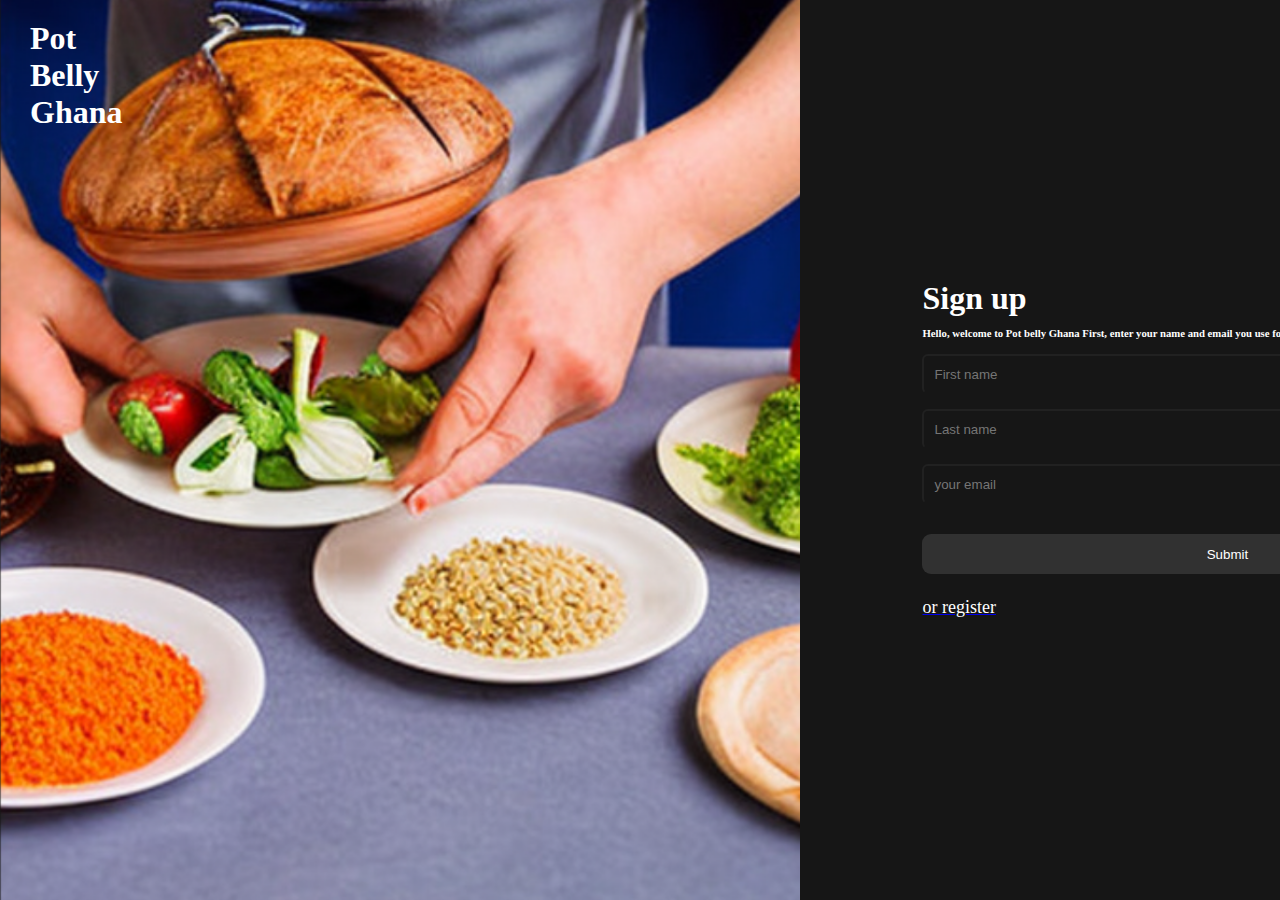
<file: register.html>
<!DOCTYPE html>
<html lang="en">
<head>
    <meta charset="UTF-8">
    <meta name="viewport" content="width=device-width, initial-scale=1.0">
    <link rel="stylesheet" href="register.css">
    <title>Register</title>
</head>
<body>
    <div class="container">
        <!-- <div class="title"> -->
        <h1 id="title">Pot Belly Ghana</h1>
    <!-- </div> -->
        <div class="input-container">
           <h1>Sign up</h1> 
           <h6>Hello, welcome to Pot belly Ghana First, enter your name and email you use for work</h6>
           <input type="text" placeholder="First name">
           <input type="text" placeholder="Last name">
           <input type="email" name="" id=""  placeholder="your email ">
           <input type="button" id="submit-btn" value="Submit">
           <a href="signup.html"><h3>or register</h3></a>
        </div>
        


    </div>
    
</body>
</html>
</file>
<file: register.css>
@import url('https://fonts.googleapis.com/css2?family=Poppins:ital,wght@0,100;0,200;0,300;0,400;0,500;0,600;0,700;0,800;0,900;1,100;1,200;1,300;1,400;1,500;1,600;1,700;1,800;1,900&display=swap');

*{
    /* font-family: "Poppins"; */
    margin: 0;
    padding: 0;
    box-sizing: border-box;
    

  }

body{
    background-color:#161616;
    display: flex;
    /* justify-content: center; */
    /* align-items: center; */
}

.container{
    background-image: url(images/signupImage.png);
        top: 0px;
        left: 0px;
        width: 800px;
        /* height: 900px; */
       
        height: 100vh;
        /* border-radius: 8px; */
       
        background-position: center center;
        background-size: cover;
        background-repeat: no-repeat;
        display: flex;
        /* justify-content: center; */
      }

h1{
        color: white;
        
      }
      
h6{
    color: white;
    margin-top: 10px;
}

#title{
    margin-left: 30px;
    margin-top: 20px;
   
}

#submit-btn{
    background-color: #313131;
    color: white;
    width: 600px;
    border-radius: 9px;
    height: 40px;
    margin-top: 30px;
    border-bottom-color: transparent;
    border-left-color: transparent;
    border-right-color: transparent;
    border-top-color: transparent;
}


input{
    background-color: #161616;
    height: 40px;
    width: 600px;
    margin-top: 15px;
    border-radius: 6px;
    padding-left: 10px;
    /* border: 20px; */
    border-bottom-color: transparent;
    border-right-color: transparent; 
    /* outline: 15px; */
    color: white;
}

.input-container{
   margin-left:800px;
   width: 100vw;
   /* width: 100dvw; */
   display: flex;
   flex-direction: column;
   justify-content: center;


}

h3{
    color: #ffffff;
    font-size: 18px;
    font-weight: 300;
    line-height: 26px;
    margin-top: 20px;
    text-decoration: none;

}
</file>
